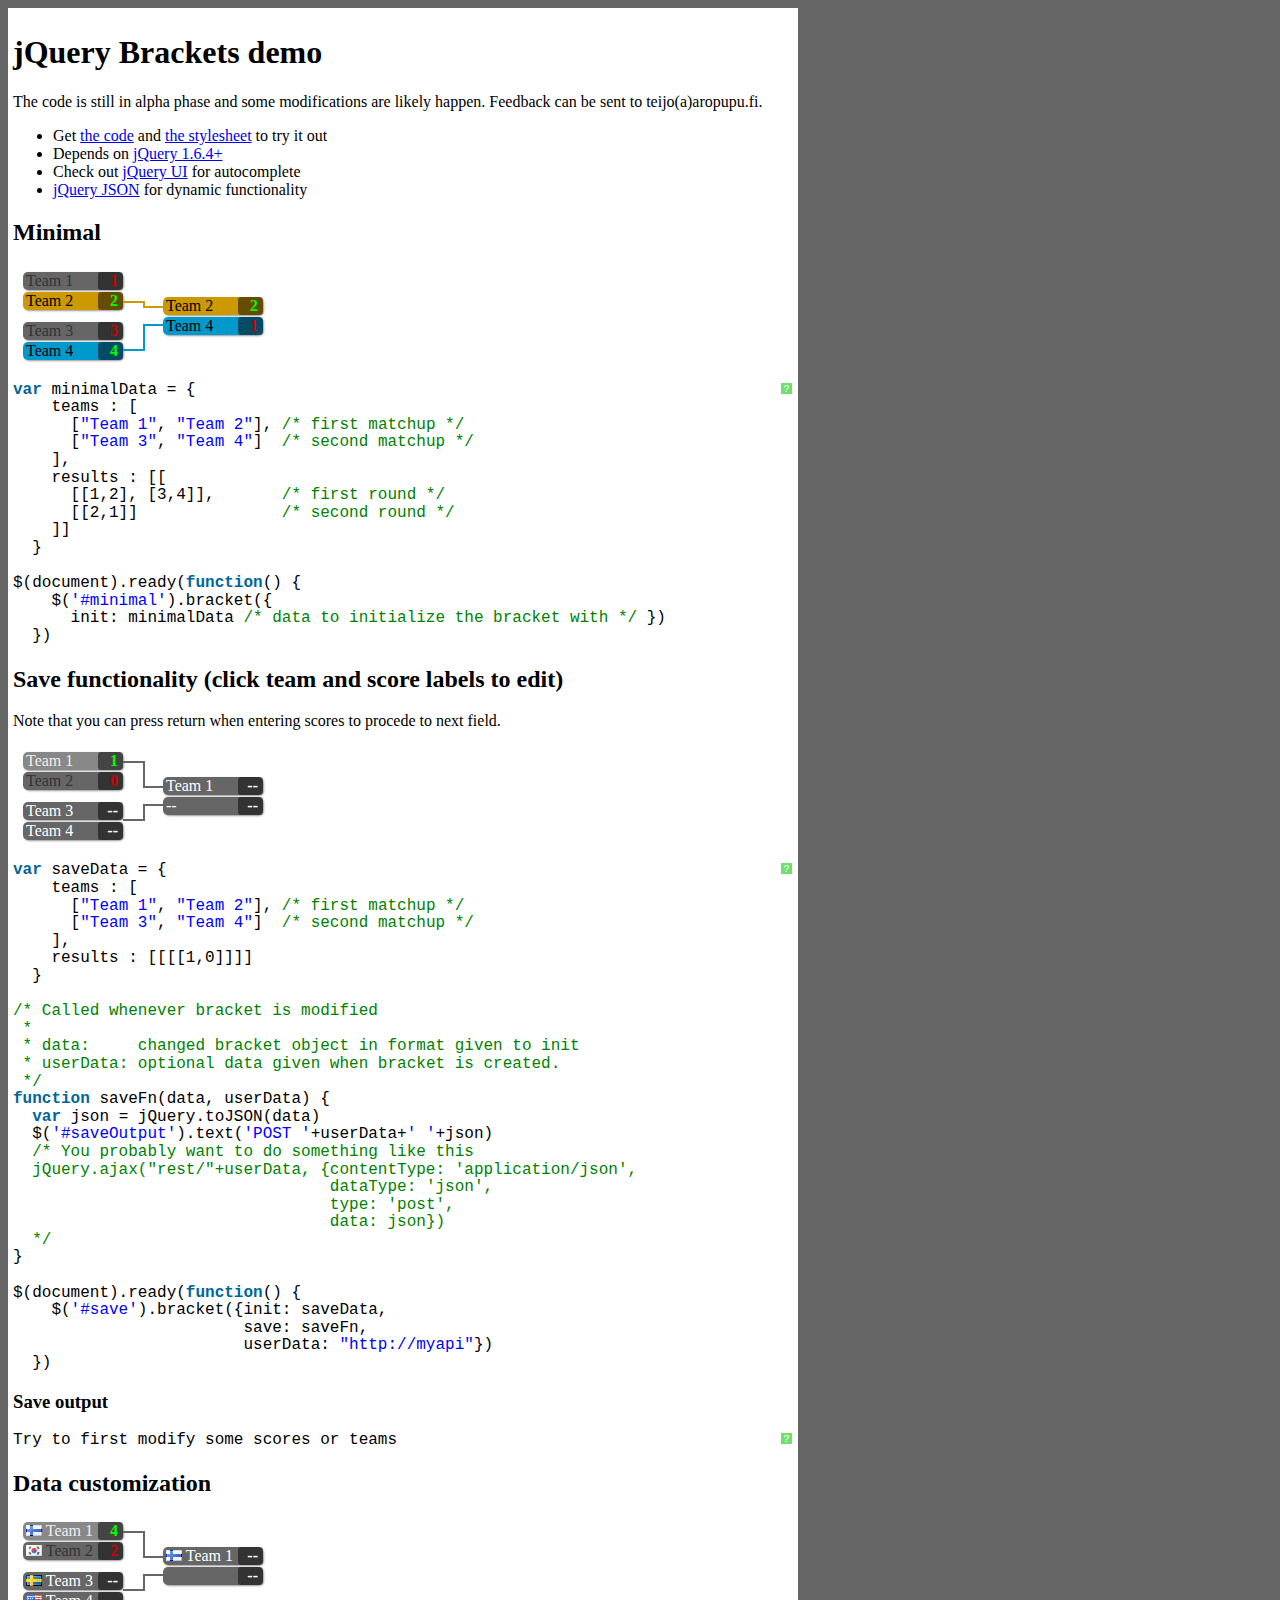
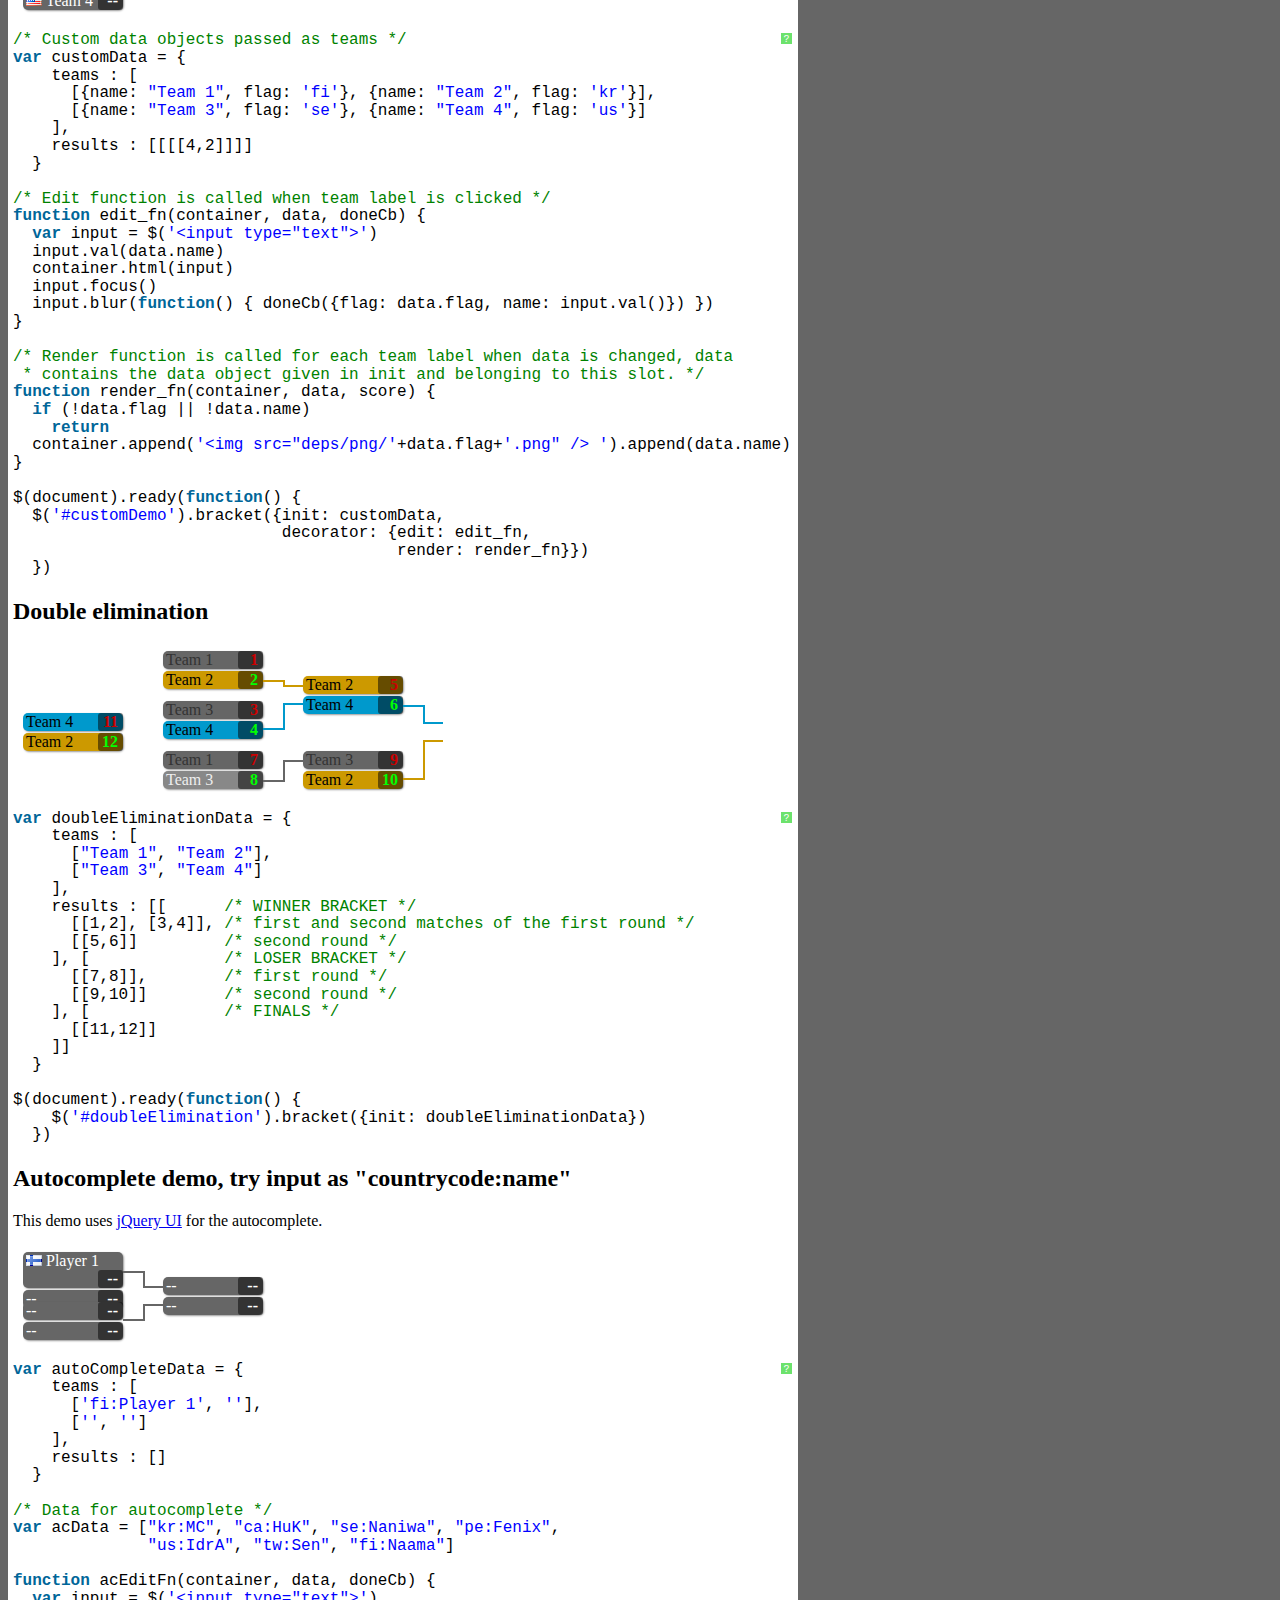
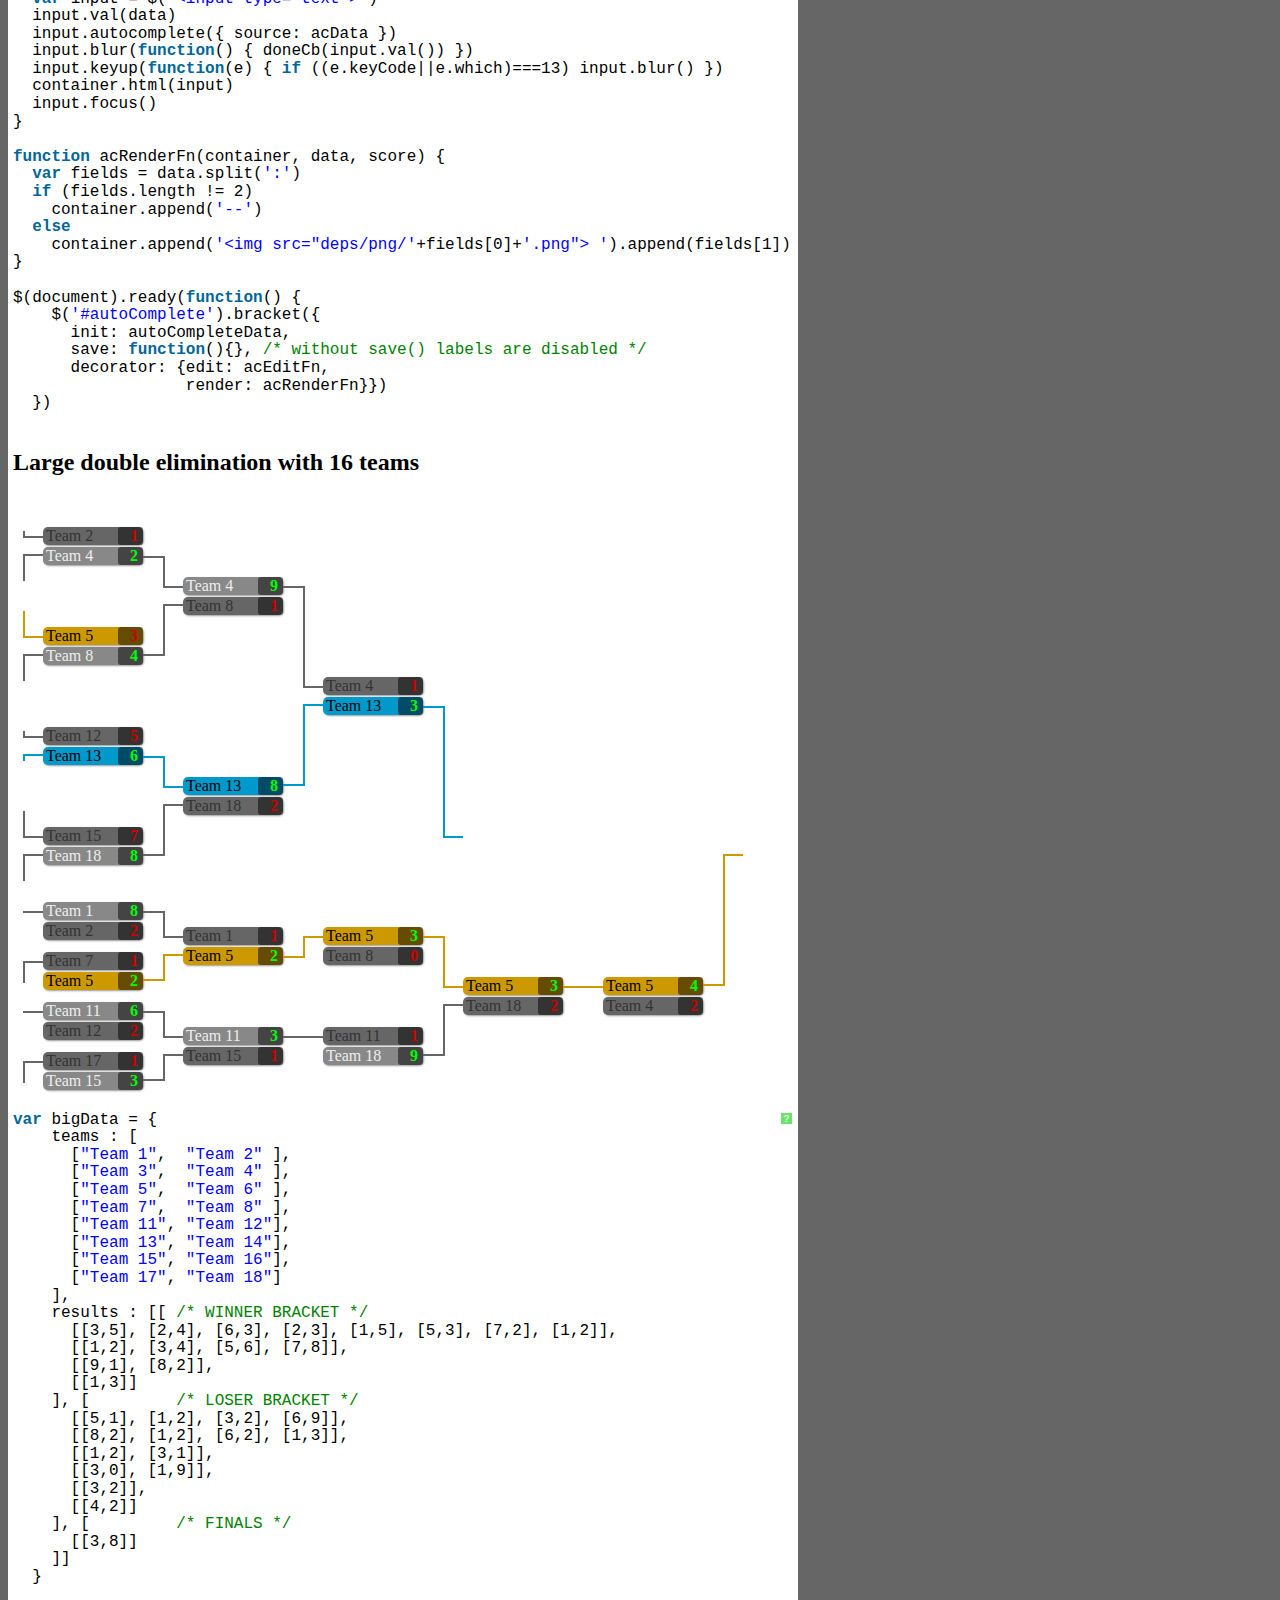
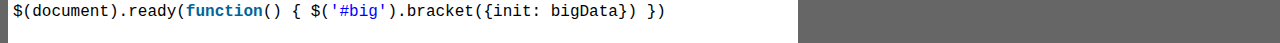
<file: demo/index.html>
<html>
<head>
<title>jQuery Brackets demo</title>
<script type="text/javascript" src="../deps/jquery-1.6.2.min.js"></script>
<script type="text/javascript" src="../jquery.bracket.js"></script>
<script type="text/javascript" src="deps/jquery-ui-1.8.16/jquery-ui-1.8.16.custom.min.js"></script>
<script type="text/javascript" src="deps/jquery.json-2.2.min.js"></script>
<script type="text/javascript" src="deps/syntaxhighlighter_3.0.83/scripts/shCore.js"></script>
<script type="text/javascript" src="deps/syntaxhighlighter_3.0.83/scripts/shBrushJScript.js"></script>
<link rel="stylesheet" type="text/css" href="deps/syntaxhighlighter_3.0.83/styles/shCoreDefault.css"/>
<link rel="stylesheet" type="text/css" href="deps/jquery-ui-1.8.16/css/ui-lightness/jquery-ui-1.8.16.custom.css" />
<link rel="stylesheet" type="text/css" href="site.css" />
<link rel="stylesheet" type="text/css" href="../bracket.css" />
</head>
<body>
<div id="main">
<h1>jQuery Brackets demo</h1>
<p>The code is still in alpha phase and some modifications are likely happen.
Feedback can be sent to teijo(a)aropupu.fi.</p>
<ul>
<li>Get <a href="../jquery.bracket.js">the code</a> and <a href="../bracket.css">the stylesheet</a> to try it out</a></li>
<li>Depends on <a href="http://jquery.com/">jQuery 1.6.4+</a></li>
<li>Check out <a href="http://jqueryui.com/">jQuery UI</a> for autocomplete</li>
<li><a href="http://code.google.com/p/jquery-json/">jQuery JSON</a> for dynamic functionality</li>
</ul>
<h2>Minimal</h2>
<script class="minimal" type="text/javascript">
var minimalData = {
    teams : [
      ["Team 1", "Team 2"], /* first matchup */
      ["Team 3", "Team 4"]  /* second matchup */
    ],
    results : [[
      [[1,2], [3,4]],       /* first round */
      [[2,1]]               /* second round */
    ]]
  }

$(document).ready(function() {
    $('#minimal').bracket({
      init: minimalData /* data to initialize the bracket with */ })
  })
</script>
<div class="demo" id="minimal"></div>
<pre class="minimal"></pre>
<h2>Save functionality (click team and score labels to edit)</h2>
<p>Note that you can press return when entering scores to procede to next
field.</p>
<script class="save" type="text/javascript">
var saveData = {
    teams : [
      ["Team 1", "Team 2"], /* first matchup */
      ["Team 3", "Team 4"]  /* second matchup */
    ],
    results : [[[[1,0]]]]
  }

/* Called whenever bracket is modified
 *
 * data:     changed bracket object in format given to init
 * userData: optional data given when bracket is created.
 */
function saveFn(data, userData) {
  var json = jQuery.toJSON(data)
  $('#saveOutput').text('POST '+userData+' '+json)
  /* You probably want to do something like this
  jQuery.ajax("rest/"+userData, {contentType: 'application/json',
                                 dataType: 'json',
                                 type: 'post',
                                 data: json})
  */
}

$(document).ready(function() {
    $('#save').bracket({init: saveData,
                        save: saveFn,
                        userData: "http://myapi"})
  })
</script>
<div class="demo" id="save"></div>
<pre class="save"></pre>
<h3>Save output</h3>
<pre id="saveOutput">Try to first modify some scores or teams</pre>
<h2>Data customization</h2>
<script class="customHandlers" type="text/javascript">
/* Custom data objects passed as teams */
var customData = {
    teams : [
      [{name: "Team 1", flag: 'fi'}, {name: "Team 2", flag: 'kr'}],
      [{name: "Team 3", flag: 'se'}, {name: "Team 4", flag: 'us'}]
    ],
    results : [[[[4,2]]]]
  }

/* Edit function is called when team label is clicked */
function edit_fn(container, data, doneCb) {
  var input = $('<input type="text">')
  input.val(data.name)
  container.html(input)
  input.focus()
  input.blur(function() { doneCb({flag: data.flag, name: input.val()}) })
}

/* Render function is called for each team label when data is changed, data
 * contains the data object given in init and belonging to this slot. */
function render_fn(container, data, score) {
  if (!data.flag || !data.name)
    return
  container.append('<img src="deps/png/'+data.flag+'.png" /> ').append(data.name)
}

$(document).ready(function() {
  $('#customDemo').bracket({init: customData,
                            decorator: {edit: edit_fn,
                                        render: render_fn}})
  })
</script>
<div class="demo" id="customDemo"></div>
<pre class="customHandlers"></pre>
<h2>Double elimination</h2>
<script class="doubleElimination" type="text/javascript">
var doubleEliminationData = {
    teams : [
      ["Team 1", "Team 2"],
      ["Team 3", "Team 4"]
    ],
    results : [[      /* WINNER BRACKET */
      [[1,2], [3,4]], /* first and second matches of the first round */
      [[5,6]]         /* second round */
    ], [              /* LOSER BRACKET */
      [[7,8]],        /* first round */
      [[9,10]]        /* second round */
    ], [              /* FINALS */
      [[11,12]]
    ]]
  }

$(document).ready(function() {
    $('#doubleElimination').bracket({init: doubleEliminationData})
  })
</script>
<div class="demo" id="doubleElimination"></div>
<pre class="doubleElimination"></pre>
<h2>Autocomplete demo, try input as "countrycode:name"</h2>
<p>This demo uses <a href="http://jqueryui.com/">jQuery UI</a> for the autocomplete.</p>
<script class="autoComplete" type="text/javascript">
var autoCompleteData = {
    teams : [
      ['fi:Player 1', ''],
      ['', '']
    ],
    results : []
  }

/* Data for autocomplete */
var acData = ["kr:MC", "ca:HuK", "se:Naniwa", "pe:Fenix",
              "us:IdrA", "tw:Sen", "fi:Naama"]

function acEditFn(container, data, doneCb) {
  var input = $('<input type="text">')
  input.val(data)
  input.autocomplete({ source: acData })
  input.blur(function() { doneCb(input.val()) })
  input.keyup(function(e) { if ((e.keyCode||e.which)===13) input.blur() })
  container.html(input)
  input.focus()
}

function acRenderFn(container, data, score) {
  var fields = data.split(':')
  if (fields.length != 2)
    container.append('--')
  else
    container.append('<img src="deps/png/'+fields[0]+'.png"> ').append(fields[1])
}

$(document).ready(function() {
    $('#autoComplete').bracket({
      init: autoCompleteData,
      save: function(){}, /* without save() labels are disabled */
      decorator: {edit: acEditFn,
                  render: acRenderFn}})
  })
</script>
<div class="demo" id="autoComplete"></div>
<pre class="autoComplete"></pre>
<div class="demo" id="b8"></div>
<h2>Large double elimination with 16 teams</h2>
<script class="big" type="text/javascript">
var bigData = {
    teams : [
      ["Team 1",  "Team 2" ],
      ["Team 3",  "Team 4" ],
      ["Team 5",  "Team 6" ],
      ["Team 7",  "Team 8" ],
      ["Team 11", "Team 12"],
      ["Team 13", "Team 14"],
      ["Team 15", "Team 16"],
      ["Team 17", "Team 18"]
    ],
    results : [[ /* WINNER BRACKET */
      [[3,5], [2,4], [6,3], [2,3], [1,5], [5,3], [7,2], [1,2]],
      [[1,2], [3,4], [5,6], [7,8]],
      [[9,1], [8,2]],
      [[1,3]]
    ], [         /* LOSER BRACKET */
      [[5,1], [1,2], [3,2], [6,9]],
      [[8,2], [1,2], [6,2], [1,3]],
      [[1,2], [3,1]],
      [[3,0], [1,9]],
      [[3,2]],
      [[4,2]]
    ], [         /* FINALS */
      [[3,8]]
    ]]
  }

$(document).ready(function() { $('#big').bracket({init: bigData}) })
</script>
<div class="demo" id="big"></div>
<pre class="big"></pre>
</div>
<script type="text/javascript">
$(document).ready(function() {
    var demos = ['save', 'minimal', 'customHandlers', 'autoComplete', 'doubleElimination', 'big']
    demos.forEach(function(d){
      var pre = $('pre.'+d)
      var script = $('script.'+d)
      pre.text(script.html())
      var div = $('div#'+d)
      div.scrollLeft(div.width())
    })
    $('pre').addClass('brush: js;')
    SyntaxHighlighter.defaults['gutter'] = false
    SyntaxHighlighter.defaults['auto-links'] = false
    SyntaxHighlighter.all()
  })
</script>
</body>
</html>
</file>
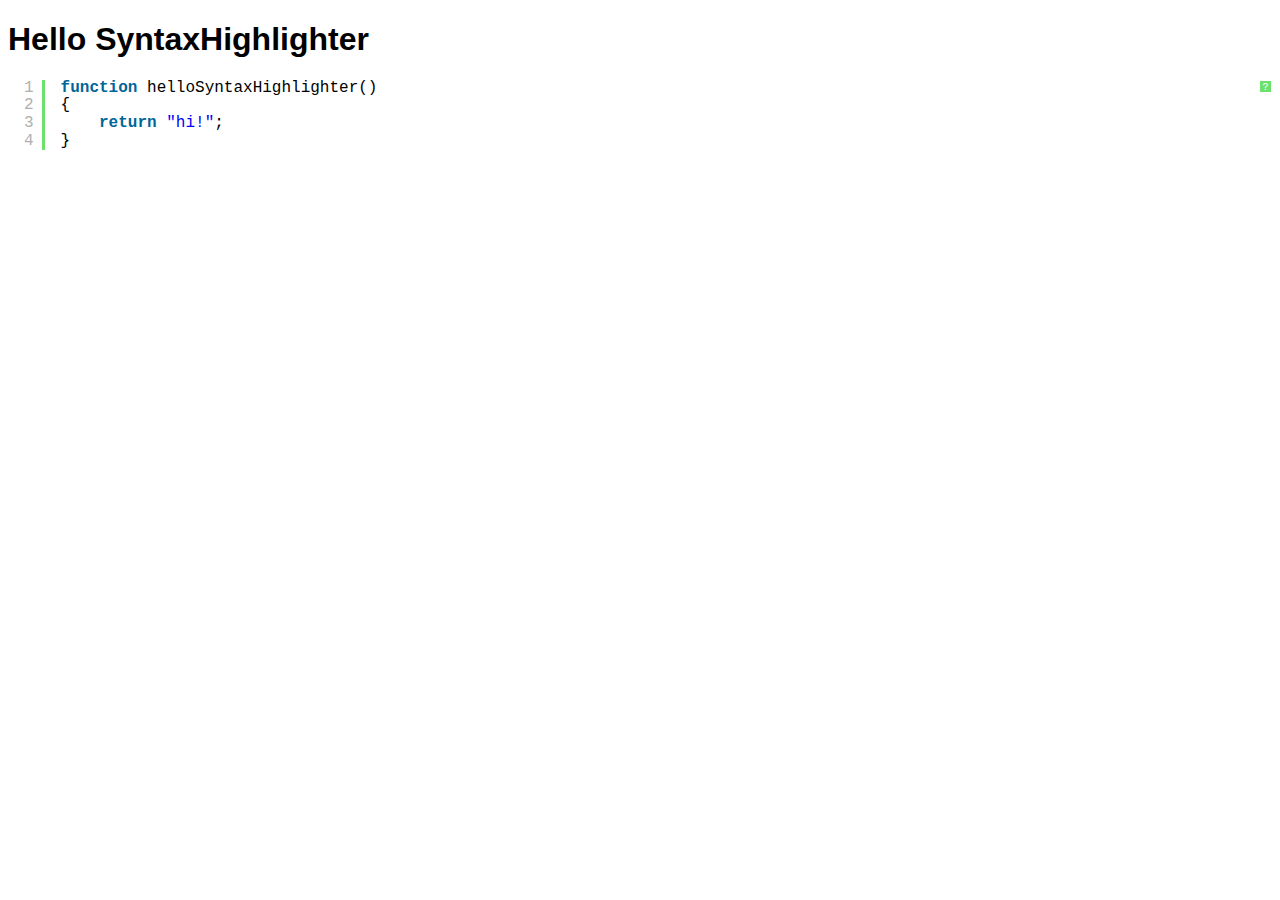
<file: site/syntaxhighlighter_3.0.83/index.html>
<!DOCTYPE html PUBLIC "-//W3C//DTD XHTML 1.0 Strict//EN" "http://www.w3.org/TR/xhtml1/DTD/xhtml1-strict.dtd">
<html xmlns="http://www.w3.org/1999/xhtml" xml:lang="en" lang="en">
<head>
	<meta http-equiv="Content-Type" content="text/html; charset=UTF-8" />
	<title>Hello SyntaxHighlighter</title>
	<script type="text/javascript" src="scripts/shCore.js"></script>
	<script type="text/javascript" src="scripts/shBrushJScript.js"></script>
	<link type="text/css" rel="stylesheet" href="styles/shCoreDefault.css"/>
	<script type="text/javascript">SyntaxHighlighter.all();</script>
</head>

<body style="background: white; font-family: Helvetica">

<h1>Hello SyntaxHighlighter</h1>
<pre class="brush: js;">
function helloSyntaxHighlighter()
{
	return "hi!";
}
</pre>

</html>
</file>
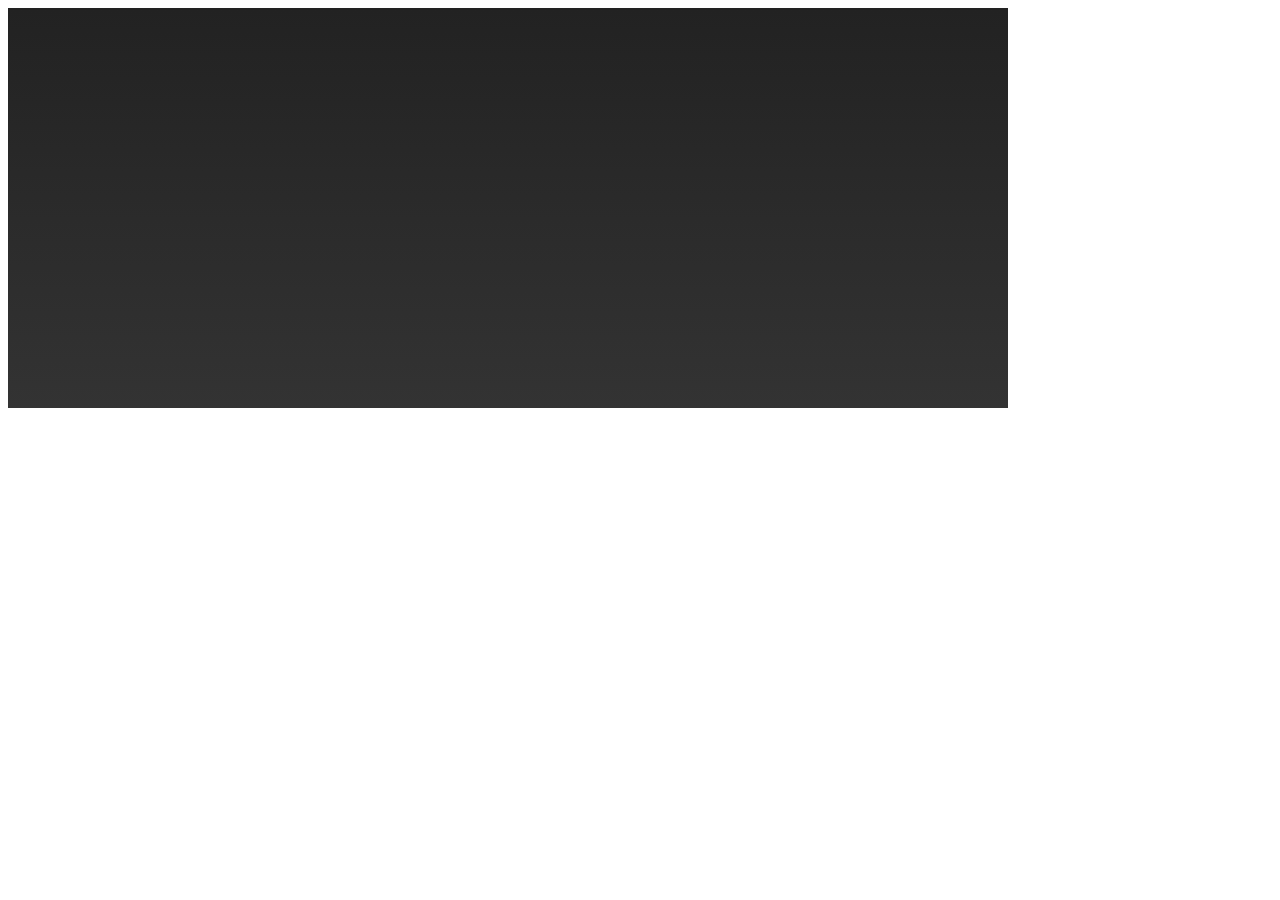
<file: bracket.html>
<html>
<head>
<script type="text/javascript" src="jquery-1.6.2.min.js"></script>
<script type="text/javascript" src="jquery.bracket.js"></script>
<link rel="stylesheet" type="text/css" href="bracket.css" />
<script type="text/javascript">
var results = {  
    teams : [
      ["Team 1",  "Team 2" ],
      ["Team 3",  "Team 4" ],
      ["Team 5",  "Team 6" ],
      ["Team 7",  "Team 8" ],
      ["Team 11", "Team 12"],
      ["Team 13", "Team 14"],
      ["Team 15", "Team 16"],
      ["Team 17", "Team 18"]
    ],
    results : [[
      [[2, 1], [2, 1], [2, 1], [2, 1], [1, 2], [1, 2], [1, 2], [1, 2]],
      [[1, 2], [3, 4], [5, 6], [7, 8]],
      [[9, 10], [11, 12]],
      [[16, 14]]
    ], [
      [[5, 1],[1, 2],[1, 2],[1, 2]],
      [[8, 2],[1, 2],[1, 2],[1, 2]],
      [[1, 2],[1, 2]],
      [[3, 2],[6, 2]],
      [[3, 2]],
      [[1, 2]]
    ], [
      [[3, 2]]
    ]]
  };

function testValidation()
{
  var v
  v = isValid({  
    teams : [
      ["Team 1",  "Team 2" ],
      ["Team 3",  "Team 4" ],
      ["Team 5",  "Team 6" ],
      ["Team 7",  "Team 8" ],
      ["Team 11", "Team 12"],
      ["Team 13", "Team 14"],
      ["Team 15", "Team 16"],
      ["Team 17", "Team 18"]
    ],
    results : [[
      [[2, 1], [2, 1], [2, 1], [2, 1], [1, 2], [1, 2], [1, 2], [1, 2]],
      [[1, 2], [3, 4], [5, 6], [7, 8]],
      [[9, 10], [11, 12]],
      [[16, 14]]
    ], [
      [[5, 1],[1, 2],[1, 2],[1, 2]],
      [[8, 2],[1, 2],[1, 2],[1, 2]],
      [[1, 2],[1, 2]],
      [[3, 2],[6, 2]],
      [[3, 2]],
      [[1, 2]]
    ], [
      [[3, 2]]
    ]]
  })

  if (!v)
    alert('fail')

  v = isValid({  
    teams : [
      ["Team 1",  "Team 2" ],
      ["Team 3",  "Team 4" ]
    ],
    results : [[
      [[2, 1], [2, 1]],
      [[16, 14]]
    ], [
      [[1, 2]]
    ], [
      [[3, 2]]
    ]]
  })

  if (!v)
    alert('valid data')

  v = isValid({  
    teams : [
      ["Team 1",  "Team 2" ],
      ["Team 3",  "Team 4" ]
    ],
    results : [[
      [[2, 1], [2, 1], [2, 1], [2, 1]]
    ]]
  })

  if (v == true)
    alert('more results than teams')

  v = isValid({  
    teams : [
      ["Team 1",  "Team 2" ],
      ["Team 3",  "Team 4" ]
    ],
    results : [[
      [[2, 1]],
      [[2, 1], [2, 1]]
    ]]
  })

  if (v)
    alert('next bracket has more results than previous')

  v = isValid({  
    teams : [
      ["Team 1",  "Team 2" ],
      ["Team 3",  "Team 4" ]
    ],
    results : [[
      [[2, 1], [2, 1]],
      [[16, 14]]
    ], [
      [[1, 2], [16, 14]]
    ], [
      [[3, 2]]
    ]]
  })

  if (v)
    alert('loser bracket has at most half wb teams')
}

$(document).ready(function() {
    if (!isValid(results)) {
      console.log('ERROR IN DATA')
      return
    }

    render(results);
    
    testValidation();
  }
);
</script>
</head>
<body>
<div id="system">
<div id="finals">
</div>
<div id="bracket">
</div>
<div id="loserBracket">
</div>
</div>
</body>
</html>
</file>
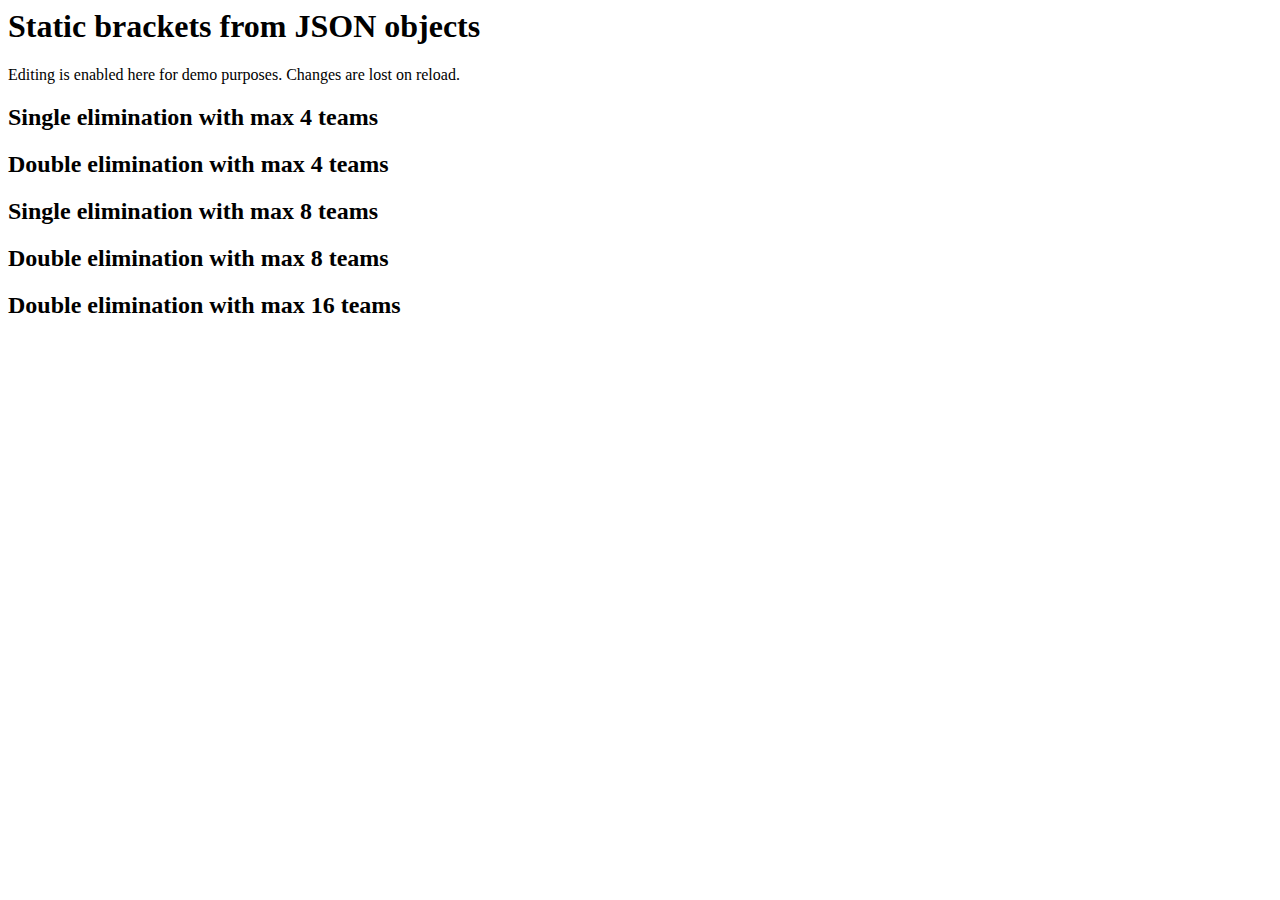
<file: demo/static.html>
<html>
<head>
<script type="text/javascript" src="../deps/jquery-1.6.2.min.js"></script>
<script type="text/javascript" src="../jquery.bracket.js"></script>
<link rel="stylesheet" type="text/css" href="../bracket.css" />
<style>h1, h2 { clear: both; }</style>
<script type="text/javascript">
var results16 = {  
    teams : [
      ["Team 1",  "Team 2" ],
      ["Team 3",  "Team 4" ],
      ["Team 5",  "Team 6" ],
      ["Team 7",  "Team 8" ],
      ["Team 11", "Team 12"],
      ["Team 13", "Team 14"],
      ["Team 15", "Team 16"],
      ["Team 17", "Team 18"]
    ],
    results : [[
      [[3, 5], [2, 4], [6, 3], [2, 3], [1, 5], [5, 3], [7, 2], [1, 2]],
      [[1, 2], [3, 4], [5, 6], [7, 8]],
      [[9, 10], [11, 12]],
      [[16, 14]]
    ], [
      [[5, 1],[1, 2],[3, 2],[6, 9]],
      [[8, 2],[1, 2],[6, 2],[1, 3]],
      [[1, 2],[3, 1]],
      [[3, 0],[1, 9]],
      [[3, 2]],
      [[4, 2]]
    ], [
      [[3, 8]]
    ]]
  }

var results8 = {  
    teams : [
      ["Team 1",  "Team 2" ],
      ["Team 3",  "Team 4" ],
      ["Team 5",  "Team 6" ],
      ["Team 7",  "Team 8" ]
    ],
    results : [[
      [[2, 1], [2, -1], [2, 0], [null, null]],
      [[2, 1], [null, null]],
    ], [
      [[2, 1], [null, null], [1, 2]],
      [[null, null], [null, null], [0, 1]]
    ]]
  }

var results4 = {  
    teams : [
      ["Team 1",  "Team 2" ],
      ["Team 3",  "Team 4" ]
    ],
    results : [[
      [[2, 1], [8, 4]],
      [[9, 2]]
    ], 
      []
    ]
  }

var results4s = {  
    teams : [
      ["Team 1",  "Team 2" ],
      ["Team 3",  "Team 4" ]
    ],
    results : []
  }

var results8s = {  
    teams : [
      ["Team 1",  "Team 2" ],
      ["Team 3",  "Team 4" ],
      ["Team 5",  "Team 6" ],
      ["Team 7",  "Team 8" ]
    ],
    results : []
  }

$(document).ready(function() {
    bracket({id: 'b4s', init: results4s, save: function(){}})
    bracket({id: 'b4',  init: results4,  save: function(){}})
    bracket({id: 'b8',  init: results8,  save: function(){}})
    bracket({id: 'b8s', init: results8s, save: function(){}})
    bracket({id: 'b16', init: results16, save: function(){}})
  })
</script>
</head>
<body>
<h1>Static brackets from JSON objects</h1>
<p>Editing is enabled here for demo purposes. Changes are lost on reload.</p>
<h2>Single elimination with max 4 teams</h2>
<div id="b4s"></div>
<h2>Double elimination with max 4 teams</h2>
<div id="b4"></div>
<h2>Single elimination with max 8 teams</h2>
<div id="b8s"></div>
<h2>Double elimination with max 8 teams</h2>
<div id="b8"></div>
<h2>Double elimination with max 16 teams</h2>
<div id="b16"></div>
</body>
</html>
</file>
<file: demo/deps/syntaxhighlighter_3.0.83/styles/shCoreDefault.css>
/**
 * SyntaxHighlighter
 * http://alexgorbatchev.com/SyntaxHighlighter
 *
 * SyntaxHighlighter is donationware. If you are using it, please donate.
 * http://alexgorbatchev.com/SyntaxHighlighter/donate.html
 *
 * @version
 * 3.0.83 (July 02 2010)
 * 
 * @copyright
 * Copyright (C) 2004-2010 Alex Gorbatchev.
 *
 * @license
 * Dual licensed under the MIT and GPL licenses.
 */
.syntaxhighlighter a,
.syntaxhighlighter div,
.syntaxhighlighter code,
.syntaxhighlighter table,
.syntaxhighlighter table td,
.syntaxhighlighter table tr,
.syntaxhighlighter table tbody,
.syntaxhighlighter table thead,
.syntaxhighlighter table caption,
.syntaxhighlighter textarea {
  -moz-border-radius: 0 0 0 0 !important;
  -webkit-border-radius: 0 0 0 0 !important;
  background: none !important;
  border: 0 !important;
  bottom: auto !important;
  float: none !important;
  height: auto !important;
  left: auto !important;
  line-height: 1.1em !important;
  margin: 0 !important;
  outline: 0 !important;
  overflow: visible !important;
  padding: 0 !important;
  position: static !important;
  right: auto !important;
  text-align: left !important;
  top: auto !important;
  vertical-align: baseline !important;
  width: auto !important;
  box-sizing: content-box !important;
  font-family: "Consolas", "Bitstream Vera Sans Mono", "Courier New", Courier, monospace !important;
  font-weight: normal !important;
  font-style: normal !important;
  font-size: 1em !important;
  min-height: inherit !important;
  min-height: auto !important;
}

.syntaxhighlighter {
  width: 100% !important;
  margin: 1em 0 1em 0 !important;
  position: relative !important;
  overflow: auto !important;
  font-size: 1em !important;
}
.syntaxhighlighter.source {
  overflow: hidden !important;
}
.syntaxhighlighter .bold {
  font-weight: bold !important;
}
.syntaxhighlighter .italic {
  font-style: italic !important;
}
.syntaxhighlighter .line {
  white-space: pre !important;
}
.syntaxhighlighter table {
  width: 100% !important;
}
.syntaxhighlighter table caption {
  text-align: left !important;
  padding: .5em 0 0.5em 1em !important;
}
.syntaxhighlighter table td.code {
  width: 100% !important;
}
.syntaxhighlighter table td.code .container {
  position: relative !important;
}
.syntaxhighlighter table td.code .container textarea {
  box-sizing: border-box !important;
  position: absolute !important;
  left: 0 !important;
  top: 0 !important;
  width: 100% !important;
  height: 100% !important;
  border: none !important;
  background: white !important;
  padding-left: 1em !important;
  overflow: hidden !important;
  white-space: pre !important;
}
.syntaxhighlighter table td.gutter .line {
  text-align: right !important;
  padding: 0 0.5em 0 1em !important;
}
.syntaxhighlighter table td.code .line {
  padding: 0 1em !important;
}
.syntaxhighlighter.nogutter td.code .container textarea, .syntaxhighlighter.nogutter td.code .line {
  padding-left: 0em !important;
}
.syntaxhighlighter.show {
  display: block !important;
}
.syntaxhighlighter.collapsed table {
  display: none !important;
}
.syntaxhighlighter.collapsed .toolbar {
  padding: 0.1em 0.8em 0em 0.8em !important;
  font-size: 1em !important;
  position: static !important;
  width: auto !important;
  height: auto !important;
}
.syntaxhighlighter.collapsed .toolbar span {
  display: inline !important;
  margin-right: 1em !important;
}
.syntaxhighlighter.collapsed .toolbar span a {
  padding: 0 !important;
  display: none !important;
}
.syntaxhighlighter.collapsed .toolbar span a.expandSource {
  display: inline !important;
}
.syntaxhighlighter .toolbar {
  position: absolute !important;
  right: 1px !important;
  top: 1px !important;
  width: 11px !important;
  height: 11px !important;
  font-size: 10px !important;
  z-index: 10 !important;
}
.syntaxhighlighter .toolbar span.title {
  display: inline !important;
}
.syntaxhighlighter .toolbar a {
  display: block !important;
  text-align: center !important;
  text-decoration: none !important;
  padding-top: 1px !important;
}
.syntaxhighlighter .toolbar a.expandSource {
  display: none !important;
}
.syntaxhighlighter.ie {
  font-size: .9em !important;
  padding: 1px 0 1px 0 !important;
}
.syntaxhighlighter.ie .toolbar {
  line-height: 8px !important;
}
.syntaxhighlighter.ie .toolbar a {
  padding-top: 0px !important;
}
.syntaxhighlighter.printing .line.alt1 .content,
.syntaxhighlighter.printing .line.alt2 .content,
.syntaxhighlighter.printing .line.highlighted .number,
.syntaxhighlighter.printing .line.highlighted.alt1 .content,
.syntaxhighlighter.printing .line.highlighted.alt2 .content {
  background: none !important;
}
.syntaxhighlighter.printing .line .number {
  color: #bbbbbb !important;
}
.syntaxhighlighter.printing .line .content {
  color: black !important;
}
.syntaxhighlighter.printing .toolbar {
  display: none !important;
}
.syntaxhighlighter.printing a {
  text-decoration: none !important;
}
.syntaxhighlighter.printing .plain, .syntaxhighlighter.printing .plain a {
  color: black !important;
}
.syntaxhighlighter.printing .comments, .syntaxhighlighter.printing .comments a {
  color: #008200 !important;
}
.syntaxhighlighter.printing .string, .syntaxhighlighter.printing .string a {
  color: blue !important;
}
.syntaxhighlighter.printing .keyword {
  color: #006699 !important;
  font-weight: bold !important;
}
.syntaxhighlighter.printing .preprocessor {
  color: gray !important;
}
.syntaxhighlighter.printing .variable {
  color: #aa7700 !important;
}
.syntaxhighlighter.printing .value {
  color: #009900 !important;
}
.syntaxhighlighter.printing .functions {
  color: #ff1493 !important;
}
.syntaxhighlighter.printing .constants {
  color: #0066cc !important;
}
.syntaxhighlighter.printing .script {
  font-weight: bold !important;
}
.syntaxhighlighter.printing .color1, .syntaxhighlighter.printing .color1 a {
  color: gray !important;
}
.syntaxhighlighter.printing .color2, .syntaxhighlighter.printing .color2 a {
  color: #ff1493 !important;
}
.syntaxhighlighter.printing .color3, .syntaxhighlighter.printing .color3 a {
  color: red !important;
}
.syntaxhighlighter.printing .break, .syntaxhighlighter.printing .break a {
  color: black !important;
}

.syntaxhighlighter {
  background-color: white !important;
}
.syntaxhighlighter .line.alt1 {
  background-color: white !important;
}
.syntaxhighlighter .line.alt2 {
  background-color: white !important;
}
.syntaxhighlighter .line.highlighted.alt1, .syntaxhighlighter .line.highlighted.alt2 {
  background-color: #e0e0e0 !important;
}
.syntaxhighlighter .line.highlighted.number {
  color: black !important;
}
.syntaxhighlighter table caption {
  color: black !important;
}
.syntaxhighlighter .gutter {
  color: #afafaf !important;
}
.syntaxhighlighter .gutter .line {
  border-right: 3px solid #6ce26c !important;
}
.syntaxhighlighter .gutter .line.highlighted {
  background-color: #6ce26c !important;
  color: white !important;
}
.syntaxhighlighter.printing .line .content {
  border: none !important;
}
.syntaxhighlighter.collapsed {
  overflow: visible !important;
}
.syntaxhighlighter.collapsed .toolbar {
  color: blue !important;
  background: white !important;
  border: 1px solid #6ce26c !important;
}
.syntaxhighlighter.collapsed .toolbar a {
  color: blue !important;
}
.syntaxhighlighter.collapsed .toolbar a:hover {
  color: red !important;
}
.syntaxhighlighter .toolbar {
  color: white !important;
  background: #6ce26c !important;
  border: none !important;
}
.syntaxhighlighter .toolbar a {
  color: white !important;
}
.syntaxhighlighter .toolbar a:hover {
  color: black !important;
}
.syntaxhighlighter .plain, .syntaxhighlighter .plain a {
  color: black !important;
}
.syntaxhighlighter .comments, .syntaxhighlighter .comments a {
  color: #008200 !important;
}
.syntaxhighlighter .string, .syntaxhighlighter .string a {
  color: blue !important;
}
.syntaxhighlighter .keyword {
  color: #006699 !important;
}
.syntaxhighlighter .preprocessor {
  color: gray !important;
}
.syntaxhighlighter .variable {
  color: #aa7700 !important;
}
.syntaxhighlighter .value {
  color: #009900 !important;
}
.syntaxhighlighter .functions {
  color: #ff1493 !important;
}
.syntaxhighlighter .constants {
  color: #0066cc !important;
}
.syntaxhighlighter .script {
  font-weight: bold !important;
  color: #006699 !important;
  background-color: none !important;
}
.syntaxhighlighter .color1, .syntaxhighlighter .color1 a {
  color: gray !important;
}
.syntaxhighlighter .color2, .syntaxhighlighter .color2 a {
  color: #ff1493 !important;
}
.syntaxhighlighter .color3, .syntaxhighlighter .color3 a {
  color: red !important;
}

.syntaxhighlighter .keyword {
  font-weight: bold !important;
}
</file>
<file: demo/site.css>
body {
  background: #666;
}

div#main {
  width: 780px;
  background: #FFF;
  float: left;
  padding: 5px;
}

div.demo {
  overflow: auto;
  margin: 10px;
}

pre {
  border-left: 5px solid #CCC;
  background-color: #EEE;
  margin: 10px;
  padding: 5px;
  overflow: auto;
}
</file>
<file: bracket.css>
#system {
  font-family: "Arial";
  font-size: 14px;
  float: left;
  position: relative;
  width: 1000px;
  background-color: #333;
  background: -webkit-gradient(linear, 0% 0%, 0% 100%, from(#222), to(#333));
  background: -moz-linear-gradient(-90deg, #222, #333);
}
#finals {
  float: right;
  right: 0px;
  clear: right;
  position: relative;
}
#bracket {
  float: right;
  height: 400px;
  clear: left;
}

#loserBracket {
  float: right;
  height: 200px;
  clear: left;
  position: relative;
}

.round {
  position: relative;
  width: 100px;
  margin-right: 40px;
  float: left;
}

.match {
  position: relative;
  float: left;
  display: block;
  width: 100%;
}

.team {
  float: left;
  background-color: #666;
  color: #FFF;
  width: 100px;
  border-radius: 5px;
  margin: 1px 0px;
  cursor: default;
  box-shadow: 1px 1px 2px rgba(0,0,0,0.4);
}

.team b{
  font-weight: normal;
  padding: 3px;
}

.team span {
  font-weight: bold;
  float: right;
  cursor: pointer;
  padding: 0px;
  padding-right: 5px;
  background-color: rgba(0,0,0,0.5);
  border-radius: 3px; 
  text-align: right;
  width: 20px;
}

.team span input {
  width: 30px;
  height: 20px;
}

.team.win {
  background-color: #888;
  color: #EEE;
}
.team.win span {
  color: #0F0;
}
.team.lose span {
  color: #C00;
}
.team.lose {
  background-color: #666;
  color: #333;
}
.team.tie span {
  color: #00F;
}

.teamContainer {
  position: relative;
  float: left;
  display: block;
}

.connector {
  border: 2px solid #666;
  border-left: none;
  position: absolute;
  display: block;
  z-index: 100;
}

.connector div.connector {
  border: none;
  border-bottom: 2px solid #666;
  height: 0px;
  z-index: 100;
  position: absolute;
  display: block;
}

.connector.highlight,
.connector div.connector.highlight {
  border-color: #0C0;
}

.team.highlight {
  background-color: #3C0;
  color: #000;
}

.connector.highlightWinner,
.connector div.connector.highlightWinner {
  border-color: #C90;
}

.team.highlightWinner {
  background-color: #C90;
  color: #000;
}

.connector.highlightLoser,
.connector div.connector.highlightLoser {
  border-color: #09C;
}

.team.highlightLoser {
  background-color: #09C;
  color: #000;
}
</file>
<file: site/syntaxhighlighter_3.0.83/styles/shCoreDefault.css>
/**
 * SyntaxHighlighter
 * http://alexgorbatchev.com/SyntaxHighlighter
 *
 * SyntaxHighlighter is donationware. If you are using it, please donate.
 * http://alexgorbatchev.com/SyntaxHighlighter/donate.html
 *
 * @version
 * 3.0.83 (July 02 2010)
 * 
 * @copyright
 * Copyright (C) 2004-2010 Alex Gorbatchev.
 *
 * @license
 * Dual licensed under the MIT and GPL licenses.
 */
.syntaxhighlighter a,
.syntaxhighlighter div,
.syntaxhighlighter code,
.syntaxhighlighter table,
.syntaxhighlighter table td,
.syntaxhighlighter table tr,
.syntaxhighlighter table tbody,
.syntaxhighlighter table thead,
.syntaxhighlighter table caption,
.syntaxhighlighter textarea {
  -moz-border-radius: 0 0 0 0 !important;
  -webkit-border-radius: 0 0 0 0 !important;
  background: none !important;
  border: 0 !important;
  bottom: auto !important;
  float: none !important;
  height: auto !important;
  left: auto !important;
  line-height: 1.1em !important;
  margin: 0 !important;
  outline: 0 !important;
  overflow: visible !important;
  padding: 0 !important;
  position: static !important;
  right: auto !important;
  text-align: left !important;
  top: auto !important;
  vertical-align: baseline !important;
  width: auto !important;
  box-sizing: content-box !important;
  font-family: "Consolas", "Bitstream Vera Sans Mono", "Courier New", Courier, monospace !important;
  font-weight: normal !important;
  font-style: normal !important;
  font-size: 1em !important;
  min-height: inherit !important;
  min-height: auto !important;
}

.syntaxhighlighter {
  width: 100% !important;
  margin: 1em 0 1em 0 !important;
  position: relative !important;
  overflow: auto !important;
  font-size: 1em !important;
}
.syntaxhighlighter.source {
  overflow: hidden !important;
}
.syntaxhighlighter .bold {
  font-weight: bold !important;
}
.syntaxhighlighter .italic {
  font-style: italic !important;
}
.syntaxhighlighter .line {
  white-space: pre !important;
}
.syntaxhighlighter table {
  width: 100% !important;
}
.syntaxhighlighter table caption {
  text-align: left !important;
  padding: .5em 0 0.5em 1em !important;
}
.syntaxhighlighter table td.code {
  width: 100% !important;
}
.syntaxhighlighter table td.code .container {
  position: relative !important;
}
.syntaxhighlighter table td.code .container textarea {
  box-sizing: border-box !important;
  position: absolute !important;
  left: 0 !important;
  top: 0 !important;
  width: 100% !important;
  height: 100% !important;
  border: none !important;
  background: white !important;
  padding-left: 1em !important;
  overflow: hidden !important;
  white-space: pre !important;
}
.syntaxhighlighter table td.gutter .line {
  text-align: right !important;
  padding: 0 0.5em 0 1em !important;
}
.syntaxhighlighter table td.code .line {
  padding: 0 1em !important;
}
.syntaxhighlighter.nogutter td.code .container textarea, .syntaxhighlighter.nogutter td.code .line {
  padding-left: 0em !important;
}
.syntaxhighlighter.show {
  display: block !important;
}
.syntaxhighlighter.collapsed table {
  display: none !important;
}
.syntaxhighlighter.collapsed .toolbar {
  padding: 0.1em 0.8em 0em 0.8em !important;
  font-size: 1em !important;
  position: static !important;
  width: auto !important;
  height: auto !important;
}
.syntaxhighlighter.collapsed .toolbar span {
  display: inline !important;
  margin-right: 1em !important;
}
.syntaxhighlighter.collapsed .toolbar span a {
  padding: 0 !important;
  display: none !important;
}
.syntaxhighlighter.collapsed .toolbar span a.expandSource {
  display: inline !important;
}
.syntaxhighlighter .toolbar {
  position: absolute !important;
  right: 1px !important;
  top: 1px !important;
  width: 11px !important;
  height: 11px !important;
  font-size: 10px !important;
  z-index: 10 !important;
}
.syntaxhighlighter .toolbar span.title {
  display: inline !important;
}
.syntaxhighlighter .toolbar a {
  display: block !important;
  text-align: center !important;
  text-decoration: none !important;
  padding-top: 1px !important;
}
.syntaxhighlighter .toolbar a.expandSource {
  display: none !important;
}
.syntaxhighlighter.ie {
  font-size: .9em !important;
  padding: 1px 0 1px 0 !important;
}
.syntaxhighlighter.ie .toolbar {
  line-height: 8px !important;
}
.syntaxhighlighter.ie .toolbar a {
  padding-top: 0px !important;
}
.syntaxhighlighter.printing .line.alt1 .content,
.syntaxhighlighter.printing .line.alt2 .content,
.syntaxhighlighter.printing .line.highlighted .number,
.syntaxhighlighter.printing .line.highlighted.alt1 .content,
.syntaxhighlighter.printing .line.highlighted.alt2 .content {
  background: none !important;
}
.syntaxhighlighter.printing .line .number {
  color: #bbbbbb !important;
}
.syntaxhighlighter.printing .line .content {
  color: black !important;
}
.syntaxhighlighter.printing .toolbar {
  display: none !important;
}
.syntaxhighlighter.printing a {
  text-decoration: none !important;
}
.syntaxhighlighter.printing .plain, .syntaxhighlighter.printing .plain a {
  color: black !important;
}
.syntaxhighlighter.printing .comments, .syntaxhighlighter.printing .comments a {
  color: #008200 !important;
}
.syntaxhighlighter.printing .string, .syntaxhighlighter.printing .string a {
  color: blue !important;
}
.syntaxhighlighter.printing .keyword {
  color: #006699 !important;
  font-weight: bold !important;
}
.syntaxhighlighter.printing .preprocessor {
  color: gray !important;
}
.syntaxhighlighter.printing .variable {
  color: #aa7700 !important;
}
.syntaxhighlighter.printing .value {
  color: #009900 !important;
}
.syntaxhighlighter.printing .functions {
  color: #ff1493 !important;
}
.syntaxhighlighter.printing .constants {
  color: #0066cc !important;
}
.syntaxhighlighter.printing .script {
  font-weight: bold !important;
}
.syntaxhighlighter.printing .color1, .syntaxhighlighter.printing .color1 a {
  color: gray !important;
}
.syntaxhighlighter.printing .color2, .syntaxhighlighter.printing .color2 a {
  color: #ff1493 !important;
}
.syntaxhighlighter.printing .color3, .syntaxhighlighter.printing .color3 a {
  color: red !important;
}
.syntaxhighlighter.printing .break, .syntaxhighlighter.printing .break a {
  color: black !important;
}

.syntaxhighlighter {
  background-color: white !important;
}
.syntaxhighlighter .line.alt1 {
  background-color: white !important;
}
.syntaxhighlighter .line.alt2 {
  background-color: white !important;
}
.syntaxhighlighter .line.highlighted.alt1, .syntaxhighlighter .line.highlighted.alt2 {
  background-color: #e0e0e0 !important;
}
.syntaxhighlighter .line.highlighted.number {
  color: black !important;
}
.syntaxhighlighter table caption {
  color: black !important;
}
.syntaxhighlighter .gutter {
  color: #afafaf !important;
}
.syntaxhighlighter .gutter .line {
  border-right: 3px solid #6ce26c !important;
}
.syntaxhighlighter .gutter .line.highlighted {
  background-color: #6ce26c !important;
  color: white !important;
}
.syntaxhighlighter.printing .line .content {
  border: none !important;
}
.syntaxhighlighter.collapsed {
  overflow: visible !important;
}
.syntaxhighlighter.collapsed .toolbar {
  color: blue !important;
  background: white !important;
  border: 1px solid #6ce26c !important;
}
.syntaxhighlighter.collapsed .toolbar a {
  color: blue !important;
}
.syntaxhighlighter.collapsed .toolbar a:hover {
  color: red !important;
}
.syntaxhighlighter .toolbar {
  color: white !important;
  background: #6ce26c !important;
  border: none !important;
}
.syntaxhighlighter .toolbar a {
  color: white !important;
}
.syntaxhighlighter .toolbar a:hover {
  color: black !important;
}
.syntaxhighlighter .plain, .syntaxhighlighter .plain a {
  color: black !important;
}
.syntaxhighlighter .comments, .syntaxhighlighter .comments a {
  color: #008200 !important;
}
.syntaxhighlighter .string, .syntaxhighlighter .string a {
  color: blue !important;
}
.syntaxhighlighter .keyword {
  color: #006699 !important;
}
.syntaxhighlighter .preprocessor {
  color: gray !important;
}
.syntaxhighlighter .variable {
  color: #aa7700 !important;
}
.syntaxhighlighter .value {
  color: #009900 !important;
}
.syntaxhighlighter .functions {
  color: #ff1493 !important;
}
.syntaxhighlighter .constants {
  color: #0066cc !important;
}
.syntaxhighlighter .script {
  font-weight: bold !important;
  color: #006699 !important;
  background-color: none !important;
}
.syntaxhighlighter .color1, .syntaxhighlighter .color1 a {
  color: gray !important;
}
.syntaxhighlighter .color2, .syntaxhighlighter .color2 a {
  color: #ff1493 !important;
}
.syntaxhighlighter .color3, .syntaxhighlighter .color3 a {
  color: red !important;
}

.syntaxhighlighter .keyword {
  font-weight: bold !important;
}
</file>
